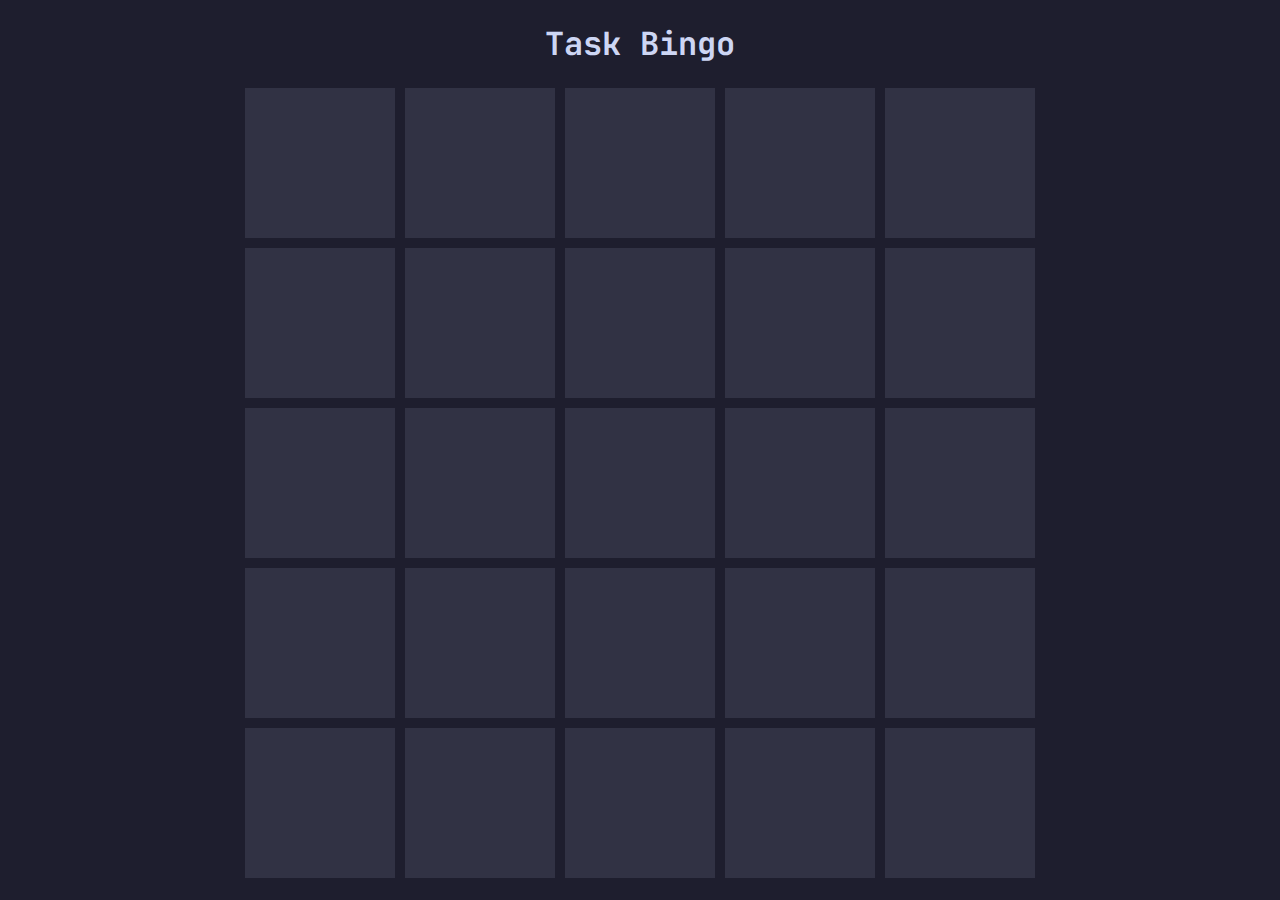
<file: bingo/index.html>
<!DOCTYPE html>
<html lang="en">
    <head>
        <meta charset="UTF-8">
        <meta name="viewport" content="width=device-width, initial-scale=1.0">
        <title>Task Bingo</title>
        <link rel="stylesheet" href="style.css">
    </head>
    <body>
        <h1 id="title">Task Bingo</h1>

        <div id="grid"></div>

        <script src="source.js"></script>
    </body>
</html>
</file>
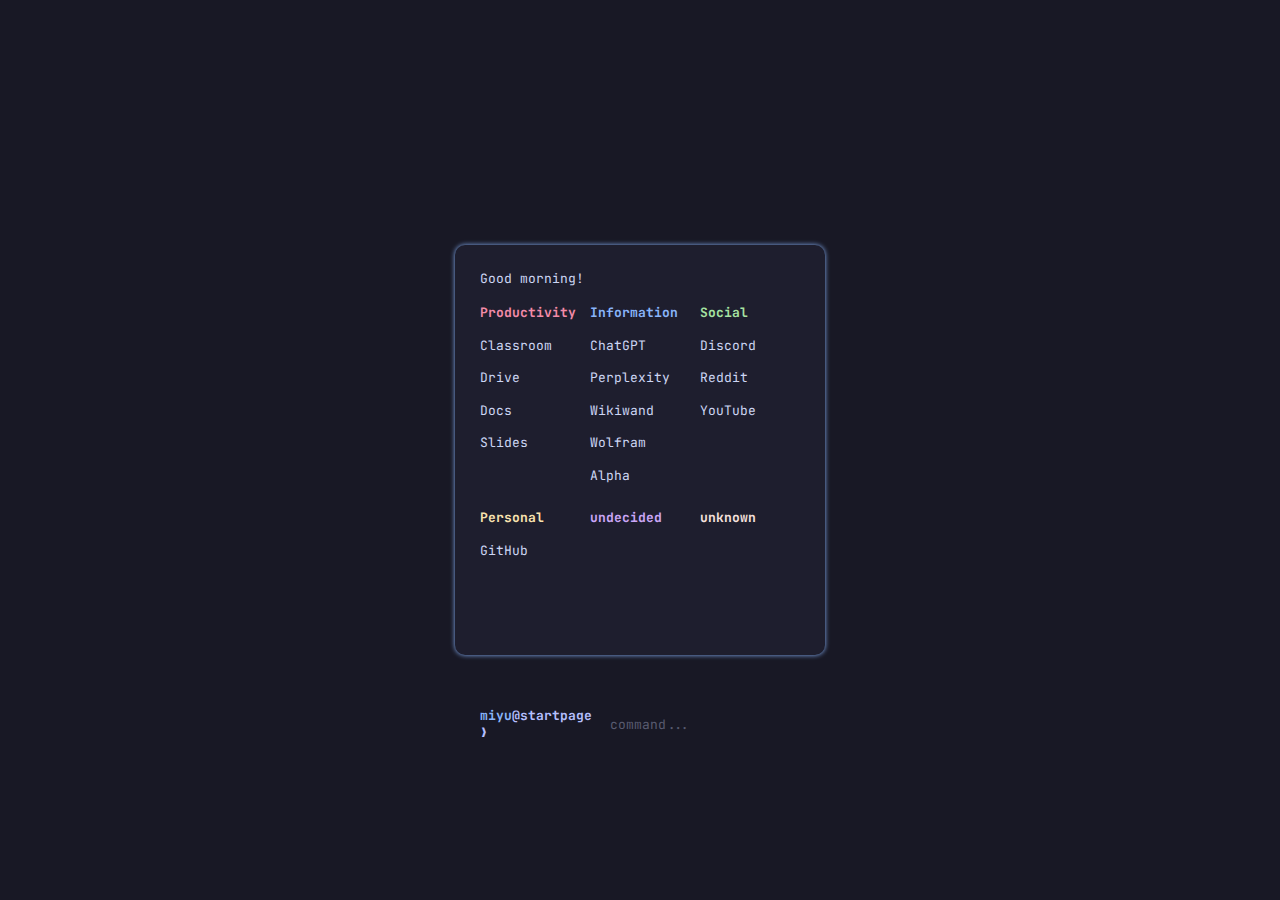
<file: startpage/index.html>
<!doctype html>
<html lang="en">

<head>
    <meta charset="UTF-8" />
    <meta name="viewport" content="width=device-width, initial-scale=1.0" />
    <title>Startpage</title>
    <link rel="stylesheet" href="styles.css" />
</head>

<body>
    <div id="container">
        <div id="greeter">
            <p>Good morning!</p>
        </div>
        <div id="bookmarks">
        </div>
        <div id="prompt">
            <p style="color: #b4befe; font-weight: bolder">
                <span style="color: #89b4fa">miyu</span>@startpage ❯
            </p>
            <input id="input" type="text" placeholder="command..." autofocus onblur="this.focus()" autocomplete="off" />
        </div>
    </div>
    <script src="source.js"></script>
</body>

</html>
</file>
<file: bingo/style.css>
@import url('https://fonts.googleapis.com/css2?family=JetBrains+Mono&display=swap');

:root {
    --box-size: 100px;
    --color: #a6e3a1;
}

* {
    margin: 0;
    padding: 0;
    overflow: hidden;
    transition: all 0.05s;

    color: #cdd6f4;
    user-select: none;
    font-family: "JetBrains Mono";
}

body {
    display: flex;
    flex-direction: column;
    justify-content: space-evenly;
    align-items: center;
    background-color: #1e1e2e;
}

#grid {
    display: grid;
    grid-template-columns: repeat(5, var(--box-size));
    grid-template-rows: repeat(5, var(--box-size));
    grid-gap: 10px;
}

.square {
    display: flex;
    flex-direction: column;
    justify-content: space-evenly;
    align-items: center;
    text-align: center;

    background-color: #313244;
    cursor: pointer;
    line-height: 2;
    font-size: 14px;
}

.square.active {
    background-color: var(--color);
    box-shadow: 0 0 10px var(--color);
    color: #181825;
}
</file>
<file: startpage/styles.css>
@import url("https://fonts.googleapis.com/css2?family=JetBrains+Mono:ital,wght@0,100..800;1,100..800&display=swap");

* {
    margin: 0;
    padding: 0;
    color: #cdd6f4;
    font-family: "JetBrains Mono", sans-serif;
    font-size: 13px;
}

body {
    display: flex;
    width: 100vw;
    height: 100vh;
    flex-direction: column;
    justify-content: center;
    align-items: center;
    background: #181825;
}

#container {
    display: flex;
    flex-direction: column;
    padding: 25px;
    width: 25%;
    height: 40%;
    border-radius: 10px;
    box-shadow: 0px 0px 5px 0px #89b4fa;
    background: #1e1e2e;
}

#greeter {
    height: 30px;
    padding-bottom: 10px;
}

#bookmarks {
    flex: 1;
    display: grid;
    grid-template-columns: repeat(3, 1fr);
    grid-template-rows: repeat(2, 1fr);
    grid-column-gap: 10px;
    grid-row-gap: 10px;
    margin-bottom: 10px;
}

.bookmark {
    width: 100%;
    height: 100%;
    line-height: 2.5;
}

.bookmark h1 {
    font-weight: bolder;
}

.link {
    transition: all 0.25s;
    list-style-type: none;
    text-decoration: none;
}

.link:hover {
    color: #89b4fa;
    cursor: pointer;
}

#prompt {
    display: flex;
    flex-direction: row;
    color: #cdd6f4;
}

#prompt p {
    margin-right: 10px;
}

#prompt input {
    border: none;
    outline: none;
    background: none;
    caret-color: #89b4fa;
    box-sizing: border-box;
    flex: 1;

    :focus {
        outline: hidden;
    }
}

input::placeholder {
    color: #585b70;
}
</file>
